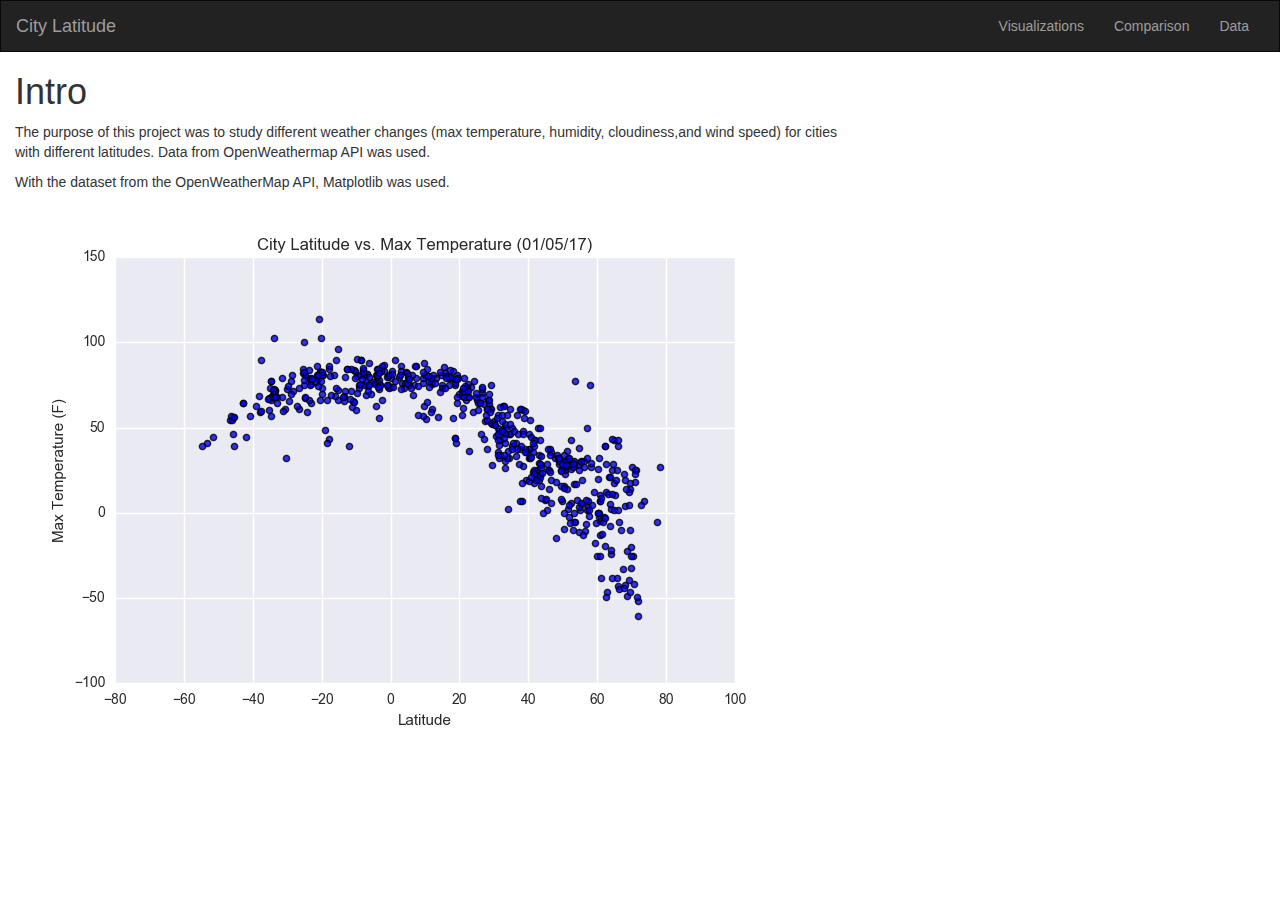
<file: Homework12/index.html>
<!DOCTYPE html>
<html lang="en">
<head>
  <title>Landing Page</title>
  <meta charset="utf-8">
  <meta name="viewport" content="width=device-width, initial-scale=1">
  <link rel="stylesheet" href="https://maxcdn.bootstrapcdn.com/bootstrap/3.3.7/css/bootstrap.min.css">
  <script src="https://ajax.googleapis.com/ajax/libs/jquery/3.3.1/jquery.min.js"></script>
  <script src="https://maxcdn.bootstrapcdn.com/bootstrap/3.3.7/js/bootstrap.min.js"></script>
  <style>
    /* Remove the navbar's default margin-bottom and rounded borders */ 
    .navbar {
      margin-bottom: 0;
      border-radius: 0;
    }
    

    
    /* On small screens, set height to 'auto' for sidenav and grid */
    @media screen and (max-width: 767px) {
      .sidenav {
        height: auto;
        padding: 15px;
      }
      .row.content {height:auto;} 
    }
  </style>
  <nav class="navbar navbar-inverse">
    <div class="container-fluid">
      <div class="navbar-header">
        <button type="button" class="navbar-toggle" data-toggle="collapse" data-target="#myNavbar">
          <span class="icon-bar"></span>
          <span class="icon-bar"></span>
          <span class="icon-bar"></span>                        
        </button>
        <a class="navbar-brand" href="index.html">City Latitude</a>
      </div>
      <div class="collapse navbar-collapse" id="myNavbar">
        <ul class="nav navbar-nav navbar-right">
       
          <li class="nav-item dropdown">
            <a class="nav-link dropdown-toggle" href="#" id="navbardrop" data-toggle="dropdown">
              Visualizations
            </a>
            <div class="dropdown-menu">
              <a class="dropdown-item" href="visualization1.html">Visualization 1</a>
              <a class="dropdown-item" href="visualization2.html">Visualization 2</a>
              <a class="dropdown-item" href="visualization3.html">Visualization 3</a>
              <a class="dropdown-item" href="visualization4.html">Visualization 4</a>
            </div>
          </li>
          
          <li><a href="/Users/Danny/Homework12/comparisons.html">Comparison</a></li>
          <li><a href="/Users/Danny/Homework12/data.html">Data</a></li>
          
        </ul>
        
      </div>
    </div>
  </nav>
</head>
<body>


  
<div class="container-fluid text-center">    
  <div class="row content">
  
    <div class="col-sm-8 text-left"> 
      <h1>Intro</h1>
      <p>The purpose of this project was to study different weather changes (max temperature, humidity, cloudiness,and wind speed) for cities with different latitudes. Data from OpenWeathermap API was used.</p>
      <p>With the dataset from the OpenWeatherMap API, Matplotlib was used.</p>
     <img src="Resources/assets/images/Fig1.png">
    </div>
   
    </div>
  </div>
</div>


</body>
</html>

  


<body>
<!-- jQuery library -->
<script src="https://ajax.googleapis.com/ajax/libs/jquery/3.3.1/jquery.min.js"></script>

<!-- Popper JS -->
<script src="https://cdnjs.cloudflare.com/ajax/libs/popper.js/1.14.3/umd/popper.min.js"></script>

<!-- Latest compiled JavaScript -->
<script src="https://maxcdn.bootstrapcdn.com/bootstrap/4.1.3/js/bootstrap.min.js"></script>

</body>
</html>
</file>
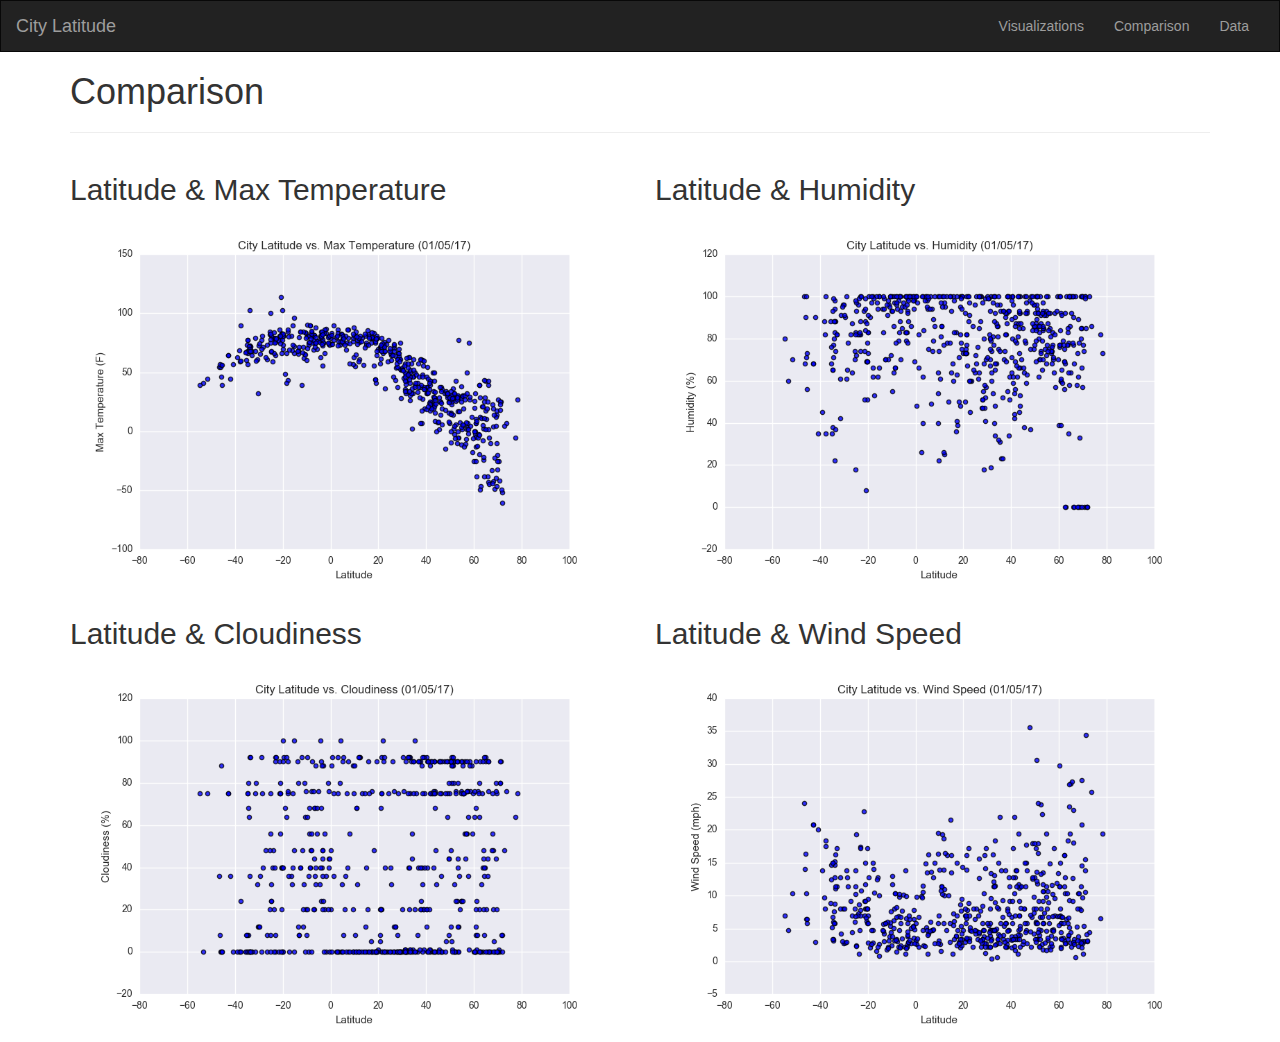
<file: Homework12/comparisons.html>
<!DOCTYPE html>
<html lang="en">
<head>
  <title>Comparison</title>
  <meta charset="utf-8">
  <meta name="viewport" content="width=device-width, initial-scale=1">
  <link rel="stylesheet" href="https://maxcdn.bootstrapcdn.com/bootstrap/3.3.7/css/bootstrap.min.css">
  <script src="https://ajax.googleapis.com/ajax/libs/jquery/3.3.1/jquery.min.js"></script>
  <script src="https://maxcdn.bootstrapcdn.com/bootstrap/3.3.7/js/bootstrap.min.js"></script>
  <style>
    /* Remove the navbar's default margin-bottom and rounded borders */ 
    .navbar {
      margin-bottom: 0;
      border-radius: 0;
    }
    

    
    /* On small screens, set height to 'auto' for sidenav and grid */
    @media screen and (max-width: 767px) {
      .sidenav {
        height: auto;
        padding: 15px;
      }
      .row.content {height:auto;} 
    }
  </style>
  <nav class="navbar navbar-inverse">
    <div class="container-fluid">
      <div class="navbar-header">
        <button type="button" class="navbar-toggle" data-toggle="collapse" data-target="#myNavbar">
          <span class="icon-bar"></span>
          <span class="icon-bar"></span>
          <span class="icon-bar"></span>                        
        </button>
        <a class="navbar-brand" href="index.html">City Latitude</a>
      </div>
      <div class="collapse navbar-collapse" id="myNavbar">
        <ul class="nav navbar-nav navbar-right">
       
          <li class="nav-item dropdown">
            <a class="nav-link dropdown-toggle" href="#" id="navbardrop" data-toggle="dropdown">
              Visualizations
            </a>
            <div class="dropdown-menu">
              <a class="dropdown-item" href="visualization1.html">Visualization 1</a>
              <a class="dropdown-item" href="visualization2.html">Visualization 2</a>
              <a class="dropdown-item" href="visualization3.html">Visualization 3</a>
              <a class="dropdown-item" href="visualization4.html">Visualization 4</a>
            </div>
          </li>
          
          <li><a href="/Users/Danny/Homework12/comparisons.html">Comparison</a></li>
          <li><a href="/Users/Danny/Homework12/data.html">Data</a></li>
          
        </ul>
        
      </div>
    </div>
  </nav>
</head>
<body>


<!-- Start of container -->
<div class="container">
  <article class="description-content row">
    <div class="col-xs-12">
      <h1 class="description-header">Comparison</h1>
      <hr class="description-hr"/>
    
    </div>
    <div class="col-md-6">
      <h2 class="comparison-header">Latitude & Max Temperature</h2>
     <img src="Resources/assets/images/Fig1.png" class="img-responsive">
     
    </div>
    <div class="col-md-6">
      <h2 class="comparison-header">Latitude & Humidity</h2>
     <img src="Resources/assets/images/Fig2.png" class=" img-responsive">
      
    </div>
    <div class="col-md-6">
      <h2 class="comparison-header">Latitude & Cloudiness</h2>
      <img src="Resources/assets/images/Fig3.png" class=" img-responsive">
      
    </div>
    <div class="col-md-6">
      <h2 class="comparison-header">Latitude & Wind Speed</h2>
      <img src="Resources/assets/images/Fig4.png" class=" img-responsive">
    </div>
  </article>
</div>



</body>
</html>

  
<body>
<!-- jQuery library -->
<script src="https://ajax.googleapis.com/ajax/libs/jquery/3.3.1/jquery.min.js"></script>

<!-- Popper JS -->
<script src="https://cdnjs.cloudflare.com/ajax/libs/popper.js/1.14.3/umd/popper.min.js"></script>

<!-- Latest compiled JavaScript -->
<script src="https://maxcdn.bootstrapcdn.com/bootstrap/4.1.3/js/bootstrap.min.js"></script>

</body>
</html>
</file>
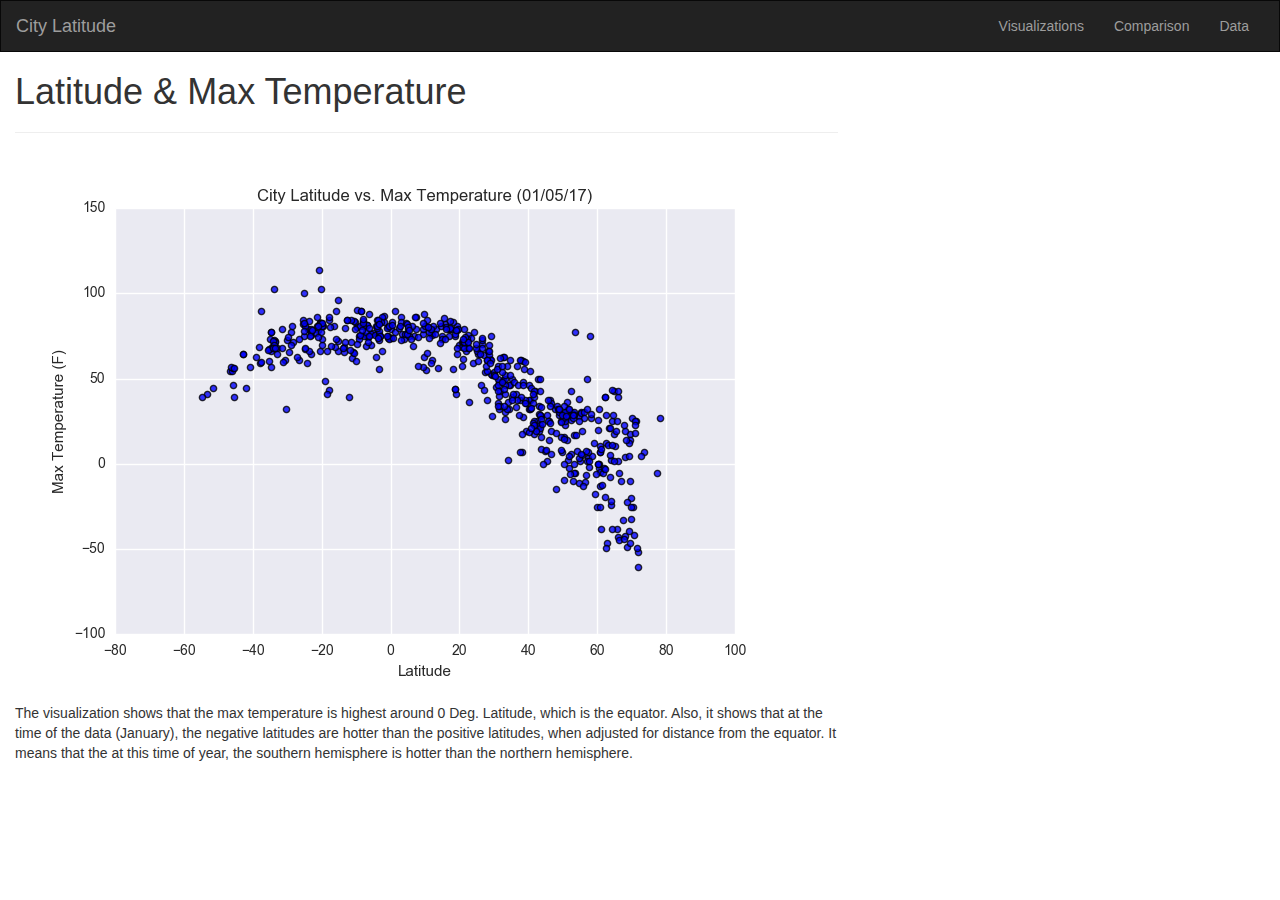
<file: Homework12/visualization1.html>
<!DOCTYPE html>
<html lang="en">
<head>
  <title>Visualization 1</title>
  <meta charset="utf-8">
  <meta name="viewport" content="width=device-width, initial-scale=1">
  <link rel="stylesheet" href="https://maxcdn.bootstrapcdn.com/bootstrap/3.3.7/css/bootstrap.min.css">
  <script src="https://ajax.googleapis.com/ajax/libs/jquery/3.3.1/jquery.min.js"></script>
  <script src="https://maxcdn.bootstrapcdn.com/bootstrap/3.3.7/js/bootstrap.min.js"></script>
  <style>
    /* Remove the navbar's default margin-bottom and rounded borders */ 
    .navbar {
      margin-bottom: 0;
      border-radius: 0;
    }
    

    
    /* On small screens, set height to 'auto' for sidenav and grid */
    @media screen and (max-width: 767px) {
      .sidenav {
        height: auto;
        padding: 15px;
      }
      .row.content {height:auto;} 
    }
  </style>
  <nav class="navbar navbar-inverse">
    <div class="container-fluid">
      <div class="navbar-header">
        <button type="button" class="navbar-toggle" data-toggle="collapse" data-target="#myNavbar">
          <span class="icon-bar"></span>
          <span class="icon-bar"></span>
          <span class="icon-bar"></span>                        
        </button>
        <a class="navbar-brand" href="index.html">City Latitude</a>
      </div>
      <div class="collapse navbar-collapse" id="myNavbar">
        <ul class="nav navbar-nav navbar-right">
       
          <li class="nav-item dropdown">
            <a class="nav-link dropdown-toggle" href="#" id="navbardrop" data-toggle="dropdown">
              Visualizations
            </a>
            <div class="dropdown-menu">
              <a class="dropdown-item" href="visualization1.html">Visualization 1</a>
              <a class="dropdown-item" href="visualization2.html">Visualization 2</a>
              <a class="dropdown-item" href="visualization3.html">Visualization 3</a>
              <a class="dropdown-item" href="visualization4.html">Visualization 4</a>
            </div>
          </li>
          
          <li><a href="/Users/Danny/Homework12/comparisons.html">Comparison</a></li>
          <li><a href="/Users/Danny/Homework12/data.html">Data</a></li>
          
        </ul>
        
      </div>
    </div>
  </nav>
</head>
<body>


  
<div class="container-fluid text-center">    
  <div class="row content">
  
    <div class="col-sm-8 text-left"> 
      <h1>Latitude & Max Temperature</h1>
      <hr>
      
     <img src="Resources/assets/images/Fig1.png">
     <p>The visualization shows that the max temperature is highest around 0 Deg. Latitude, which is the equator. Also, it shows that at the time of the data (January), the negative latitudes are hotter than the positive latitudes, when adjusted for distance from the equator. It means that the at this time of year, the southern hemisphere is hotter than the northern hemisphere.</p>
    </div>
   
    </div>
  </div>
</div>


</body>
</html>

  


<body>
<!-- jQuery library -->
<script src="https://ajax.googleapis.com/ajax/libs/jquery/3.3.1/jquery.min.js"></script>

<!-- Popper JS -->
<script src="https://cdnjs.cloudflare.com/ajax/libs/popper.js/1.14.3/umd/popper.min.js"></script>

<!-- Latest compiled JavaScript -->
<script src="https://maxcdn.bootstrapcdn.com/bootstrap/4.1.3/js/bootstrap.min.js"></script>

</body>
</html>
</file>
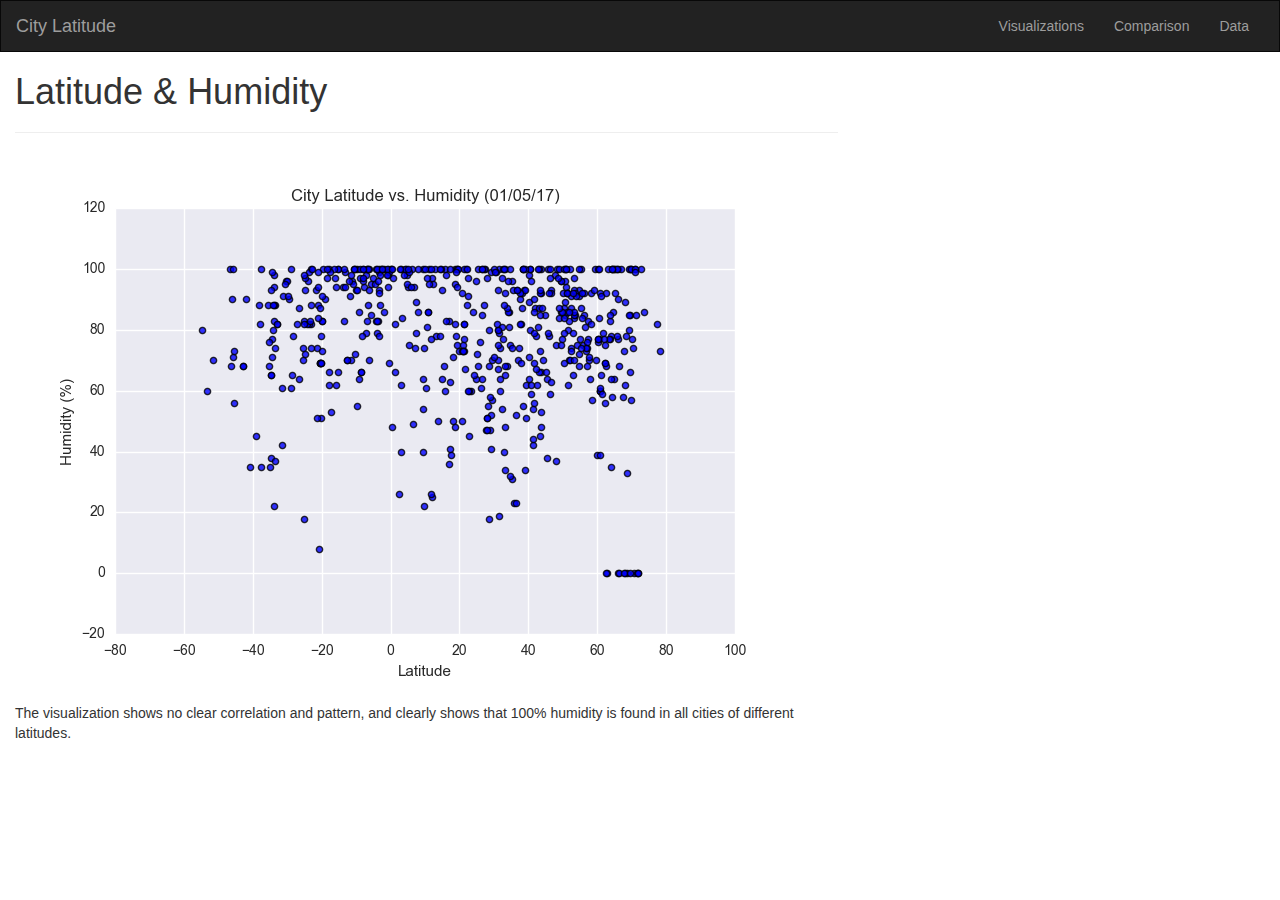
<file: Homework12/visualization2.html>
<!DOCTYPE html>
<html lang="en">
<head>
  <title>Visualization 2</title>
  <meta charset="utf-8">
  <meta name="viewport" content="width=device-width, initial-scale=1">
  <link rel="stylesheet" href="https://maxcdn.bootstrapcdn.com/bootstrap/3.3.7/css/bootstrap.min.css">
  <script src="https://ajax.googleapis.com/ajax/libs/jquery/3.3.1/jquery.min.js"></script>
  <script src="https://maxcdn.bootstrapcdn.com/bootstrap/3.3.7/js/bootstrap.min.js"></script>
  <style>
    /* Remove the navbar's default margin-bottom and rounded borders */ 
    .navbar {
      margin-bottom: 0;
      border-radius: 0;
    }
    

    
    /* On small screens, set height to 'auto' for sidenav and grid */
    @media screen and (max-width: 767px) {
      .sidenav {
        height: auto;
        padding: 15px;
      }
      .row.content {height:auto;} 
    }
  </style>
  <nav class="navbar navbar-inverse">
    <div class="container-fluid">
      <div class="navbar-header">
        <button type="button" class="navbar-toggle" data-toggle="collapse" data-target="#myNavbar">
          <span class="icon-bar"></span>
          <span class="icon-bar"></span>
          <span class="icon-bar"></span>                        
        </button>
        <a class="navbar-brand" href="index.html">City Latitude</a>
      </div>
      <div class="collapse navbar-collapse" id="myNavbar">
        <ul class="nav navbar-nav navbar-right">
       
          <li class="nav-item dropdown">
            <a class="nav-link dropdown-toggle" href="#" id="navbardrop" data-toggle="dropdown">
              Visualizations
            </a>
            <div class="dropdown-menu">
              <a class="dropdown-item" href="visualization1.html">Visualization 1</a>
              <a class="dropdown-item" href="visualization2.html">Visualization 2</a>
              <a class="dropdown-item" href="visualization3.html">Visualization 3</a>
              <a class="dropdown-item" href="visualization4.html">Visualization 4</a>
            </div>
          </li>
          
          <li><a href="/Users/Danny/Homework12/comparisons.html">Comparison</a></li>
          <li><a href="/Users/Danny/Homework12/data.html">Data</a></li>
          
        </ul>
        
      </div>
    </div>
  </nav>
</head>
<body>


  
<div class="container-fluid text-center">    
  <div class="row content">
  
    <div class="col-sm-8 text-left"> 
      <h1>Latitude & Humidity</h1>
      <hr>
      
     <img src="Resources/assets/images/Fig2.png">
     <p>The visualization shows no clear correlation and pattern, and clearly shows that 100% humidity is found in all cities of different latitudes.</p>
    </div>
   
    </div>
  </div>
</div>
</file>
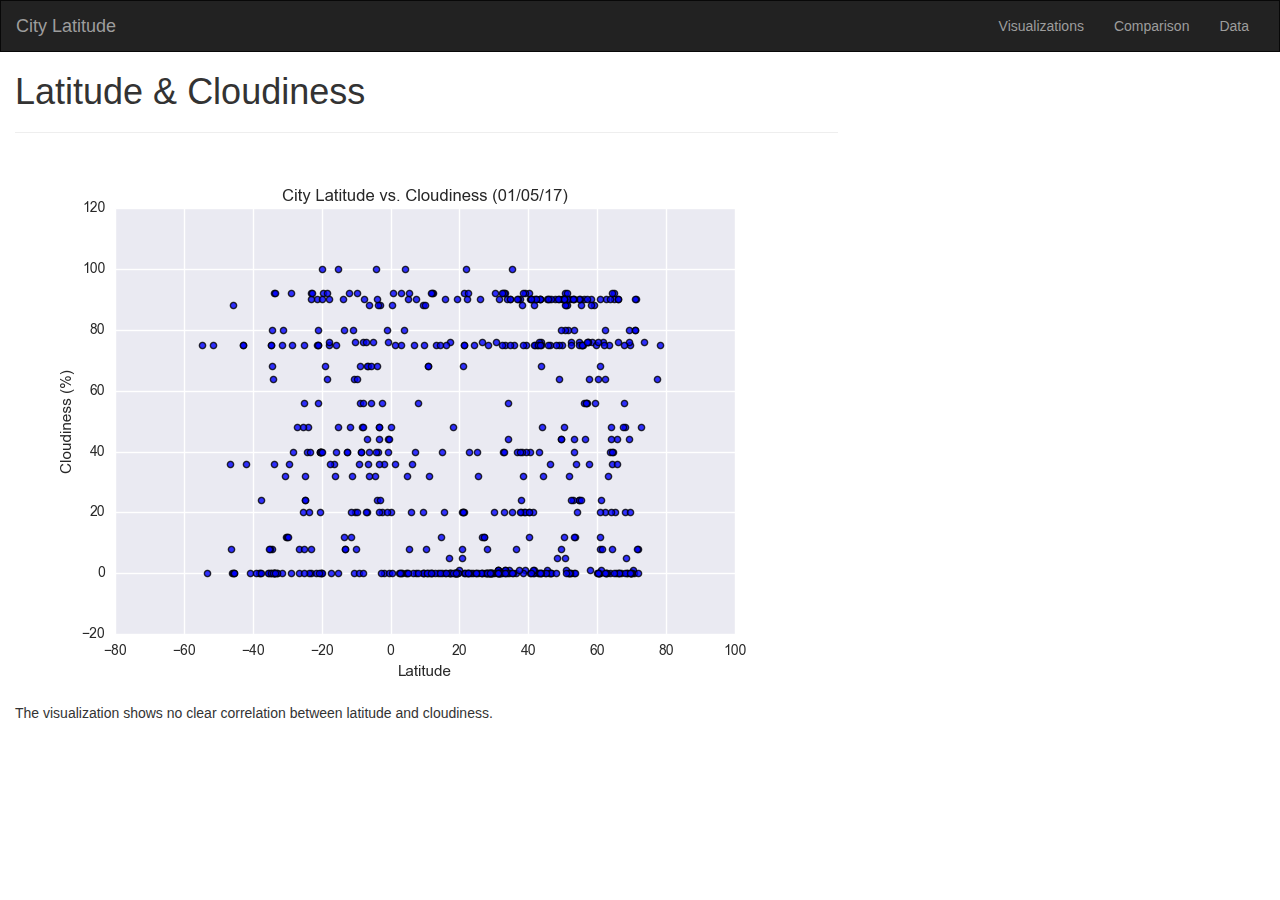
<file: Homework12/visualization3.html>
<!DOCTYPE html>
<html lang="en">
<head>
  <title>Visualization 3</title>
  <meta charset="utf-8">
  <meta name="viewport" content="width=device-width, initial-scale=1">
  <link rel="stylesheet" href="https://maxcdn.bootstrapcdn.com/bootstrap/3.3.7/css/bootstrap.min.css">
  <script src="https://ajax.googleapis.com/ajax/libs/jquery/3.3.1/jquery.min.js"></script>
  <script src="https://maxcdn.bootstrapcdn.com/bootstrap/3.3.7/js/bootstrap.min.js"></script>
  <style>
    /* Remove the navbar's default margin-bottom and rounded borders */ 
    .navbar {
      margin-bottom: 0;
      border-radius: 0;
    }
    

    
    /* On small screens, set height to 'auto' for sidenav and grid */
    @media screen and (max-width: 767px) {
      .sidenav {
        height: auto;
        padding: 15px;
      }
      .row.content {height:auto;} 
    }
  </style>
  <nav class="navbar navbar-inverse">
    <div class="container-fluid">
      <div class="navbar-header">
        <button type="button" class="navbar-toggle" data-toggle="collapse" data-target="#myNavbar">
          <span class="icon-bar"></span>
          <span class="icon-bar"></span>
          <span class="icon-bar"></span>                        
        </button>
        <a class="navbar-brand" href="index.html">City Latitude</a>
      </div>
      <div class="collapse navbar-collapse" id="myNavbar">
        <ul class="nav navbar-nav navbar-right">
       
          <li class="nav-item dropdown">
            <a class="nav-link dropdown-toggle" href="#" id="navbardrop" data-toggle="dropdown">
              Visualizations
            </a>
            <div class="dropdown-menu">
              <a class="dropdown-item" href="visualization1.html">Visualization 1</a>
              <a class="dropdown-item" href="visualization2.html">Visualization 2</a>
              <a class="dropdown-item" href="visualization3.html">Visualization 3</a>
              <a class="dropdown-item" href="visualization4.html">Visualization 4</a>
            </div>
          </li>
          
          <li><a href="/Users/Danny/Homework12/comparisons.html">Comparison</a></li>
          <li><a href="/Users/Danny/Homework12/data.html">Data</a></li>
          
        </ul>
        
      </div>
    </div>
  </nav>
</head>
<body>


  
<div class="container-fluid text-center">    
  <div class="row content">
  
    <div class="col-sm-8 text-left"> 
      <h1>Latitude & Cloudiness</h1>
      <hr>
      
     <img src="Resources/assets/images/Fig3.png">
     <p>The visualization shows no clear correlation between latitude and cloudiness.</p>
    </div>
   
    </div>
  </div>
</div>


</body>
</html>
</file>
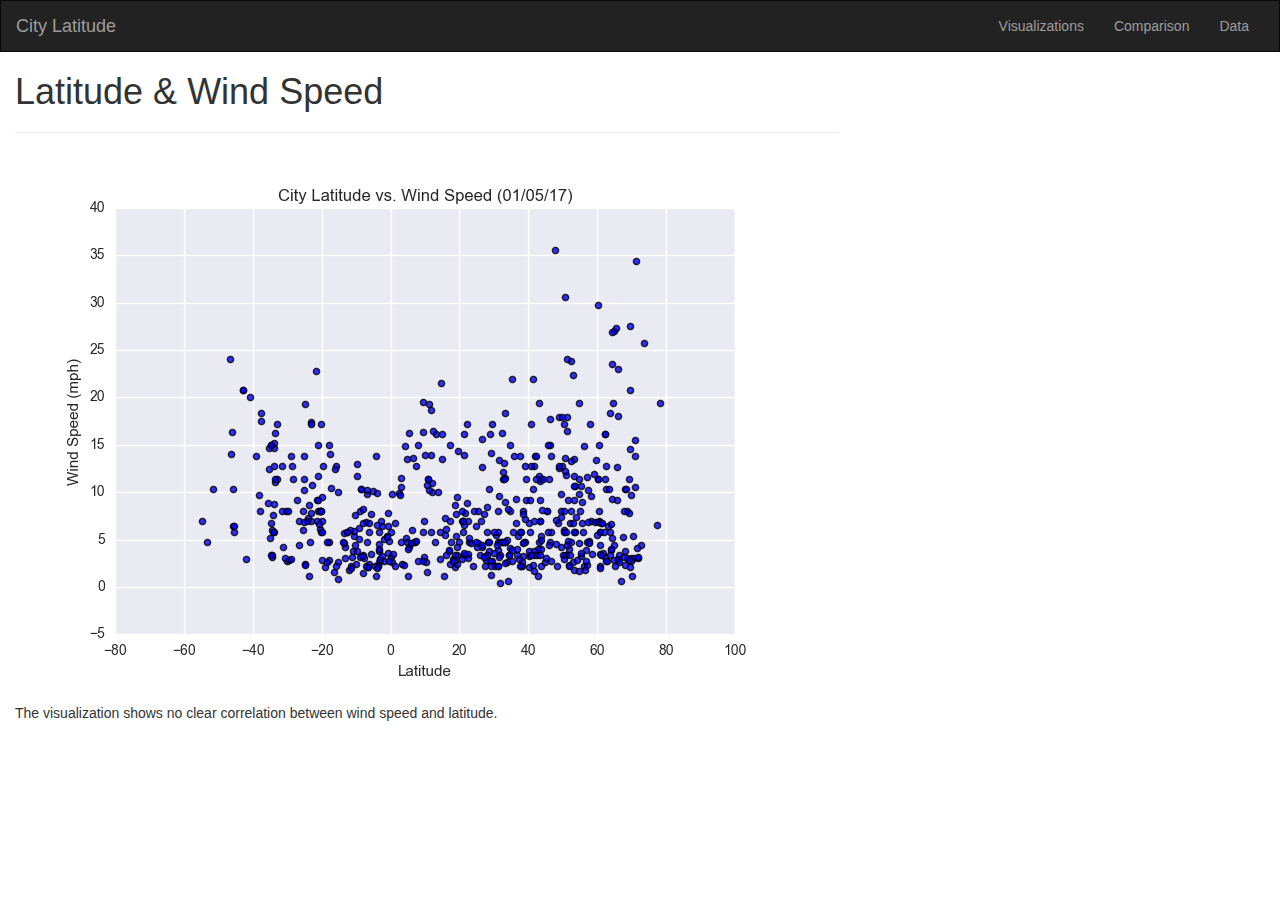
<file: Homework12/visualization4.html>
<!DOCTYPE html>
<html lang="en">
<head>
  <title>Visualization 4</title>
  <meta charset="utf-8">
  <meta name="viewport" content="width=device-width, initial-scale=1">
  <link rel="stylesheet" href="https://maxcdn.bootstrapcdn.com/bootstrap/3.3.7/css/bootstrap.min.css">
  <script src="https://ajax.googleapis.com/ajax/libs/jquery/3.3.1/jquery.min.js"></script>
  <script src="https://maxcdn.bootstrapcdn.com/bootstrap/3.3.7/js/bootstrap.min.js"></script>
  <style>
    /* Remove the navbar's default margin-bottom and rounded borders */ 
    .navbar {
      margin-bottom: 0;
      border-radius: 0;
    }
    

    
    /* On small screens, set height to 'auto' for sidenav and grid */
    @media screen and (max-width: 767px) {
      .sidenav {
        height: auto;
        padding: 15px;
      }
      .row.content {height:auto;} 
    }
  </style>
  <nav class="navbar navbar-inverse">
    <div class="container-fluid">
      <div class="navbar-header">
        <button type="button" class="navbar-toggle" data-toggle="collapse" data-target="#myNavbar">
          <span class="icon-bar"></span>
          <span class="icon-bar"></span>
          <span class="icon-bar"></span>                        
        </button>
        <a class="navbar-brand" href="index.html">City Latitude</a>
      </div>
      <div class="collapse navbar-collapse" id="myNavbar">
        <ul class="nav navbar-nav navbar-right">
       
          <li class="nav-item dropdown">
            <a class="nav-link dropdown-toggle" href="#" id="navbardrop" data-toggle="dropdown">
              Visualizations
            </a>
            <div class="dropdown-menu">
              <a class="dropdown-item" href="visualization1.html">Visualization 1</a>
              <a class="dropdown-item" href="visualization2.html">Visualization 2</a>
              <a class="dropdown-item" href="visualization3.html">Visualization 3</a>
              <a class="dropdown-item" href="visualization4.html">Visualization 4</a>
            </div>
          </li>
          
          <li><a href="/Users/Danny/Homework12/comparisons.html">Comparison</a></li>
          <li><a href="/Users/Danny/Homework12/data.html">Data</a></li>
          
        </ul>
        
      </div>
    </div>
  </nav>
</head>
<body>


  
<div class="container-fluid text-center">    
  <div class="row content">
  
    <div class="col-sm-8 text-left"> 
      <h1>Latitude & Wind Speed</h1>
      <hr>
      
     <img src="Resources/assets/images/Fig4.png">
     <p>The visualization shows no clear correlation between wind speed and latitude.</p>
    </div>
   
    </div>
  </div>
</div>


</body>
</html>
</file>
